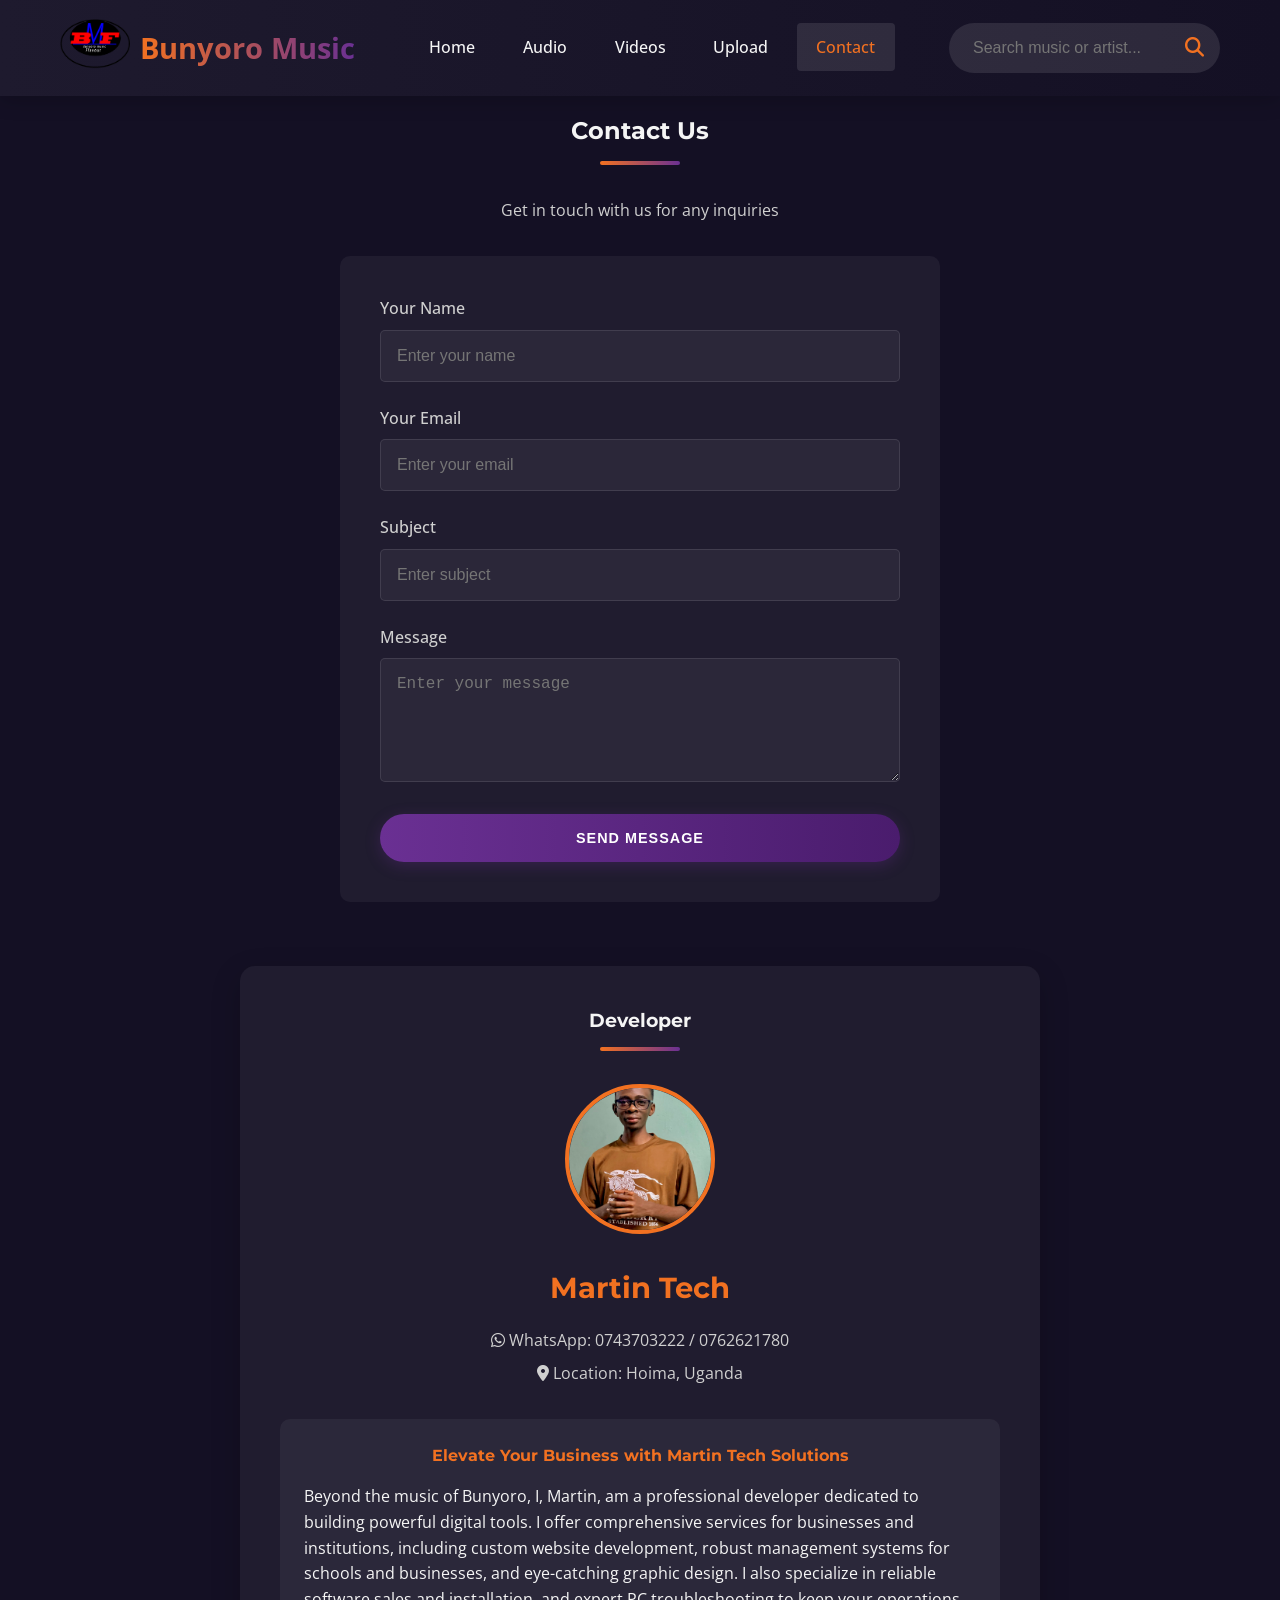
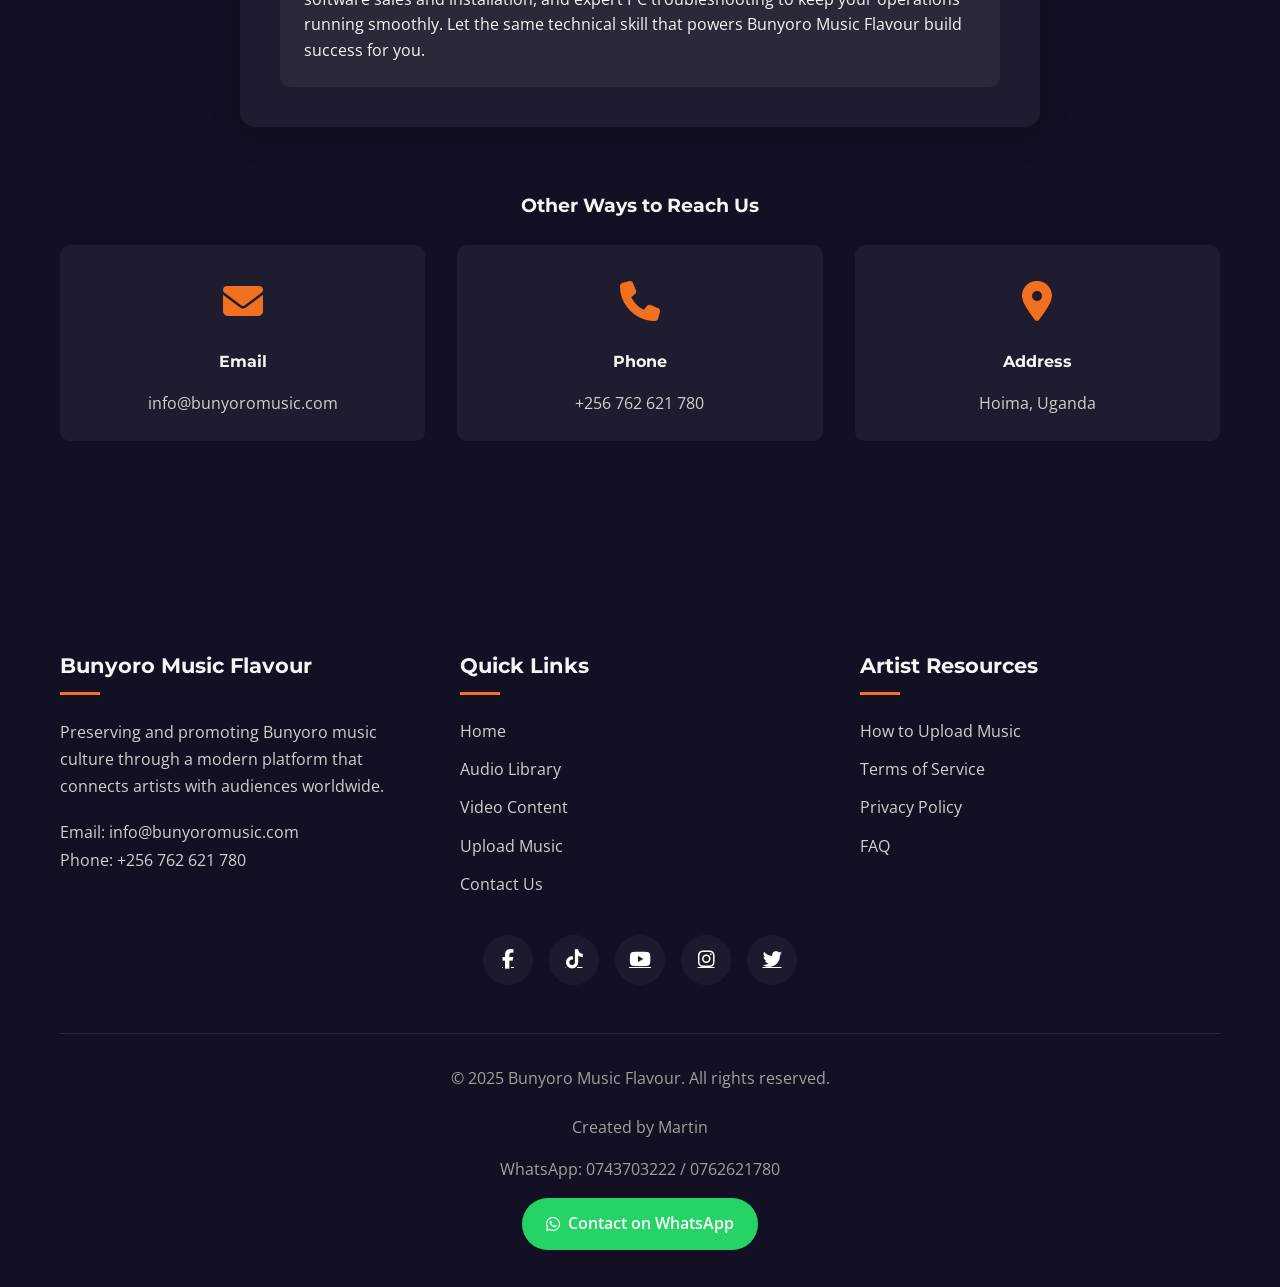
<file: contact.html>
<!DOCTYPE html>
<html lang="en">
<head>
    <meta charset="UTF-8">
    <meta name="viewport" content="width=device-width, initial-scale=1.0">
    <title>Contact Us | Bunyoro Music Flavour</title>
    <link rel="stylesheet" href="https://cdnjs.cloudflare.com/ajax/libs/font-awesome/6.4.0/css/all.min.css">
    <link href="https://fonts.googleapis.com/css2?family=Montserrat:wght@400;500;600;700&family=Open+Sans:wght@300;400;600&display=swap" rel="stylesheet">
    <!--favicon-->
    <link rel="icon" type="image/png" href="bmf.png">
    <link rel="shortcut icon" type="image/png" href="favicon.png">
    <link rel="stylesheet" href="style.css">
</head>
<body>
    <!-- Header -->
    <header class="header">
        <div class="container header-content">
            <div class="logo">
                <a href="index.html" style="display: flex; align-items: center; text-decoration: none;">
                    <div class="logo-icon"><img src="bmf.png" alt="Bunyoro Music Flavour Logo"></div>
                    <div class="logo-text">Bunyoro Music</div>
                </a>
            </div>
            
            <ul class="nav-menu">
                <li><a class="nav-link" href="index.html">Home</a></li>
                <li><a class="nav-link" href="audio.html">Audio</a></li>
                <li><a class="nav-link" href="videos.html">Videos</a></li>
                <li><a class="nav-link" href="upload.html">Upload</a></li>
                <li><a class="nav-link active" href="contact.html">Contact</a></li>
            </ul>
            
            <div class="search-container">
                <input type="text" placeholder="Search music or artist...">
                <button class="search-btn">
                    <i class="fas fa-search"></i>
                </button>
            </div>
        </div>
    </header>
    
    <!-- Main Content Area -->
    <div class="main-content">
        <section class="section section-darker" style="padding-top: 2rem;">
            <div class="container">
                <h2 class="section-title">Contact Us</h2>
                <p style="text-align: center; margin-bottom: 2rem; color: var(--gray-light);">Get in touch with us for any inquiries</p>
                
                <div class="form-container">
                    <form id="contact-form">
                        <div class="form-group">
                            <label for="contactName">Your Name</label>
                            <input type="text" id="contactName" class="form-control" placeholder="Enter your name" required>
                        </div>
                        
                        <div class="form-group">
                            <label for="contactEmail">Your Email</label>
                            <input type="email" id="contactEmail" class="form-control" placeholder="Enter your email" required>
                        </div>
                        
                        <div class="form-group">
                            <label for="contactSubject">Subject</label>
                            <input type="text" id="contactSubject" class="form-control" placeholder="Enter subject" required>
                        </div>
                        
                        <div class="form-group">
                            <label for="contactMessage">Message</label>
                            <textarea id="contactMessage" class="form-control" rows="5" placeholder="Enter your message" required></textarea>
                        </div>
                        
                        <button type="submit" class="btn btn-primary" style="width: 100%;">Send Message</button>
                    </form>
                </div>
                
                <!-- Developer Section -->
                <div class="developer-section">
                    <div class="developer-card">
                        <h3 class="section-title">Developer</h3>
                        <img src="img5.jpg" alt="Martin" class="developer-image">
                        <h3 class="developer-name">Martin Tech</h3>
                        <div class="developer-contact">
                            <p><i class="fab fa-whatsapp"></i> WhatsApp: 0743703222 / 0762621780</p>
                            <p><i class="fas fa-map-marker-alt"></i> Location: Hoima, Uganda</p>
                        </div>
                        <div class="developer-ad">
                            <h4>Elevate Your Business with Martin Tech Solutions</h4>
                            <p>Beyond the music of Bunyoro, I, Martin, am a professional developer dedicated to building powerful digital tools. I offer comprehensive services for businesses and institutions, including custom website development, robust management systems for schools and businesses, and eye-catching graphic design. I also specialize in reliable software sales and installation, and expert PC troubleshooting to keep your operations running smoothly. Let the same technical skill that powers Bunyoro Music Flavour build success for you.</p>
                        </div>
                    </div>
                </div>
                
                <div style="margin-top: 4rem;">
                    <h3 style="text-align: center; margin-bottom: 1.5rem;">Other Ways to Reach Us</h3>
                    <div style="display: grid; grid-template-columns: repeat(auto-fit, minmax(250px, 1fr)); gap: 2rem;">
                        <div style="text-align: center; padding: 1.5rem; background: rgba(255, 255, 255, 0.05); border-radius: 10px;">
                            <div style="font-size: 2.5rem; color: var(--secondary); margin-bottom: 1rem;">
                                <i class="fas fa-envelope"></i>
                            </div>
                            <h4>Email</h4>
                            <p style="color: var(--gray-light);">info@bunyoromusic.com</p>
                        </div>
                        
                        <div style="text-align: center; padding: 1.5rem; background: rgba(255, 255, 255, 0.05); border-radius: 10px;">
                            <div style="font-size: 2.5rem; color: var(--secondary); margin-bottom: 1rem;">
                                <i class="fas fa-phone"></i>
                            </div>
                            <h4>Phone</h4>
                            <p style="color: var(--gray-light);">+256 762 621 780</p>
                        </div>
                        
                        <div style="text-align: center; padding: 1.5rem; background: rgba(255, 255, 255, 0.05); border-radius: 10px;">
                            <div style="font-size: 2.5rem; color: var(--secondary); margin-bottom: 1rem;">
                                <i class="fas fa-map-marker-alt"></i>
                            </div>
                            <h4>Address</h4>
                            <p style="color: var(--gray-light);">Hoima, Uganda</p>
                        </div>
                    </div>
                </div>
            </div>
        </section>
    </div>
    
    <!-- Footer -->
    <footer class="footer">
        <div class="container">
            <div class="footer-content">
                <div class="footer-section">
                    <h3>Bunyoro Music Flavour</h3>
                    <p>Preserving and promoting Bunyoro music culture through a modern platform that connects artists with audiences worldwide.</p>
                    <p>Email: info@bunyoromusic.com<br>Phone: +256 762 621 780</p>
                </div>
                
                <div class="footer-section">
                    <h3>Quick Links</h3>
                    <a href="index.html">Home</a>
                    <a href="audio.html">Audio Library</a>
                    <a href="videos.html">Video Content</a>
                    <a href="upload.html">Upload Music</a>
                    <a href="contact.html">Contact Us</a>
                </div>
                
                <div class="footer-section">
                    <h3>Artist Resources</h3>
                    <a href="upload.html">How to Upload Music</a>
                    <a href="javascript:void(0);">Terms of Service</a>
                    <a href="javascript:void(0);">Privacy Policy</a>
                    <a href="javascript:void(0);">FAQ</a>
                </div>
            </div>
            
            <!-- Social Media Links -->
            <div class="footer-social-links">
                <a href="#" class="social-link"><i class="fab fa-facebook-f"></i></a>
                <a href="#" class="social-link"><i class="fab fa-tiktok"></i></a>
                <a href="https://youtube.com/@bunyoro-music-flavour?si=qi2u_wRQRpTKaEwj" class="social-link"><i class="fab fa-youtube"></i></a>
                <a href="#" class="social-link"><i class="fab fa-instagram"></i></a>
                <a href="#" class="social-link"><i class="fab fa-twitter"></i></a>
            </div>
            
            <div class="footer-bottom">
                <p>&copy; 2025 Bunyoro Music Flavour. All rights reserved.</p>
                <div class="footer-creator">
                    <p>Created by Martin</p>
                    <p>WhatsApp: 0743703222 / 0762621780</p>
                    <a href="https://wa.me/256762621780" class="whatsapp-btn" target="_blank">
                        <i class="fab fa-whatsapp"></i> Contact on WhatsApp
                    </a>
                </div>
            </div>
        </div>
    </footer>
    
    <!-- Floating Button removed
<a href="contact.html" class="float-btn">
    <i class="fas fa-comment"></i>
</a>   -->

    <script src="script.js"></script>
    <script>
        document.getElementById('contact-form').addEventListener('submit', function(e) {
            e.preventDefault();
            alert('Message sent successfully! We will get back to you soon.');
            this.reset();
        });
    </script>
</body>
</html>
</file>
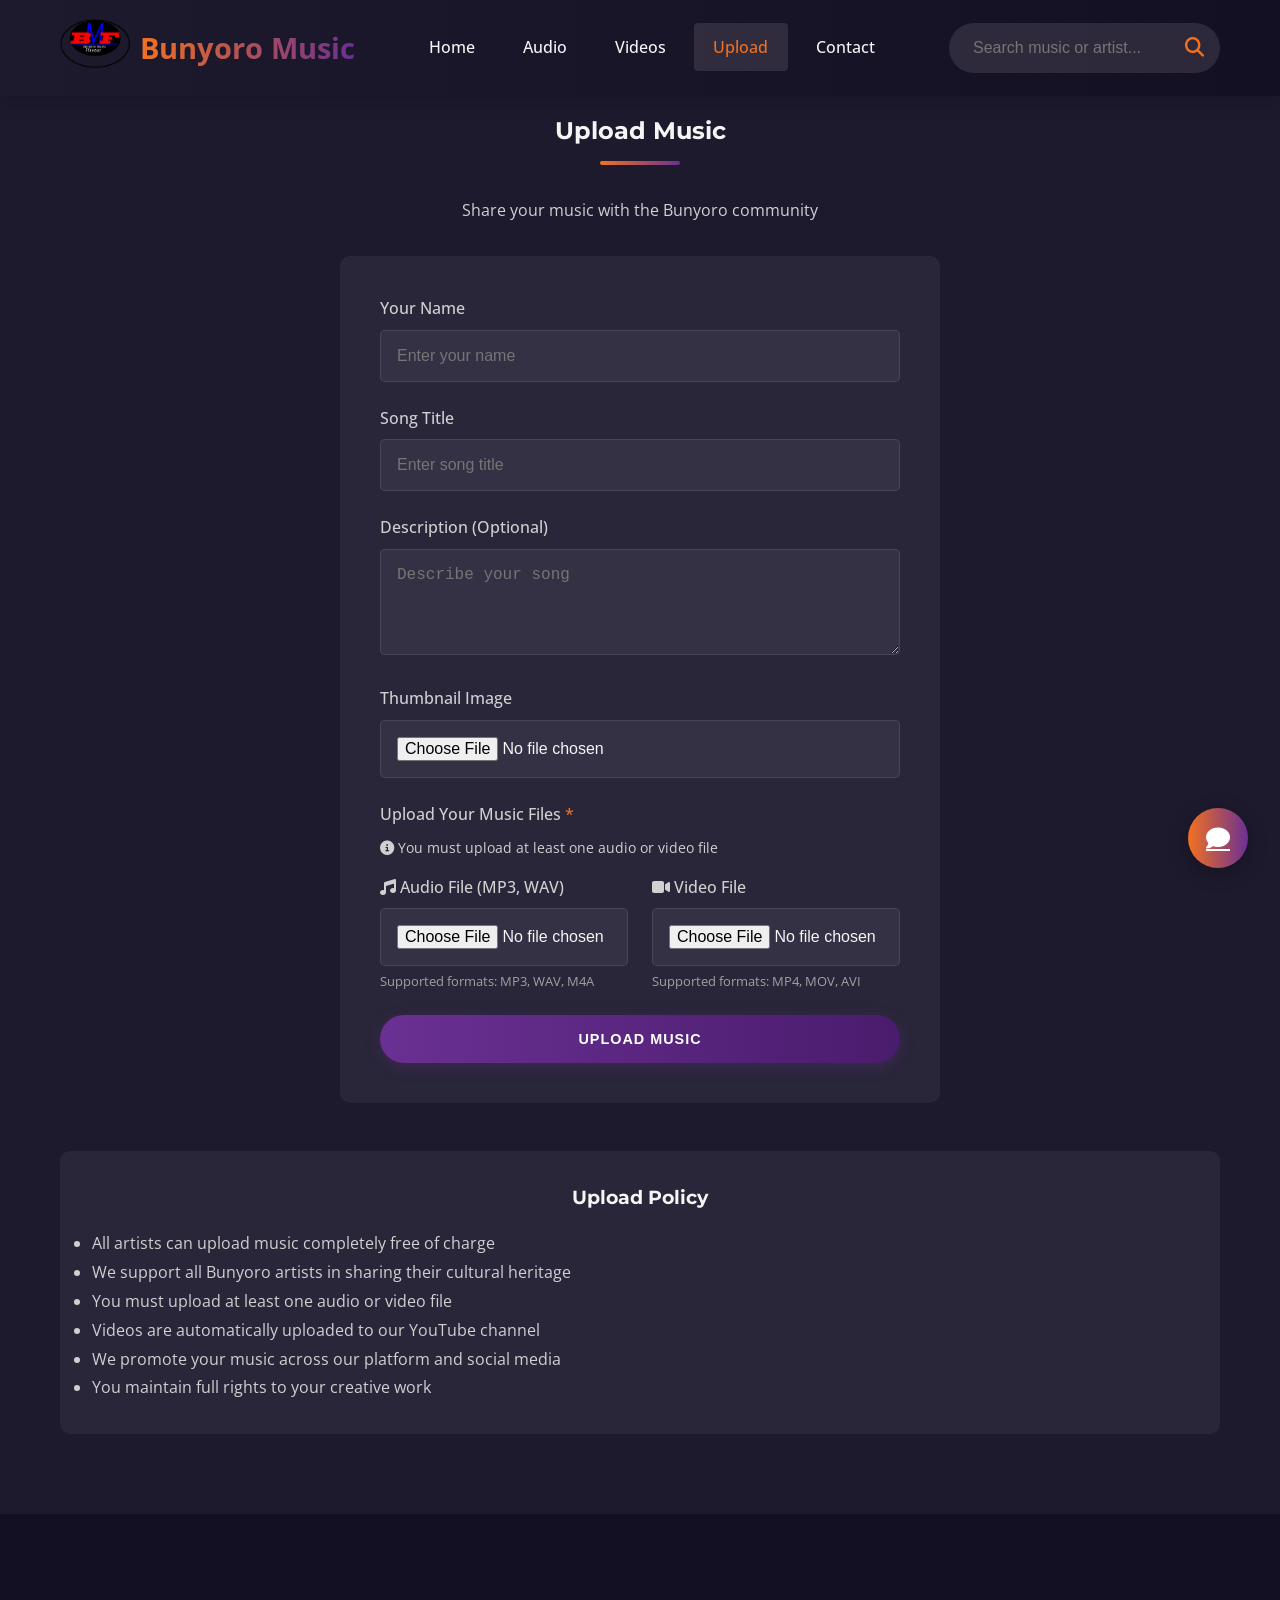
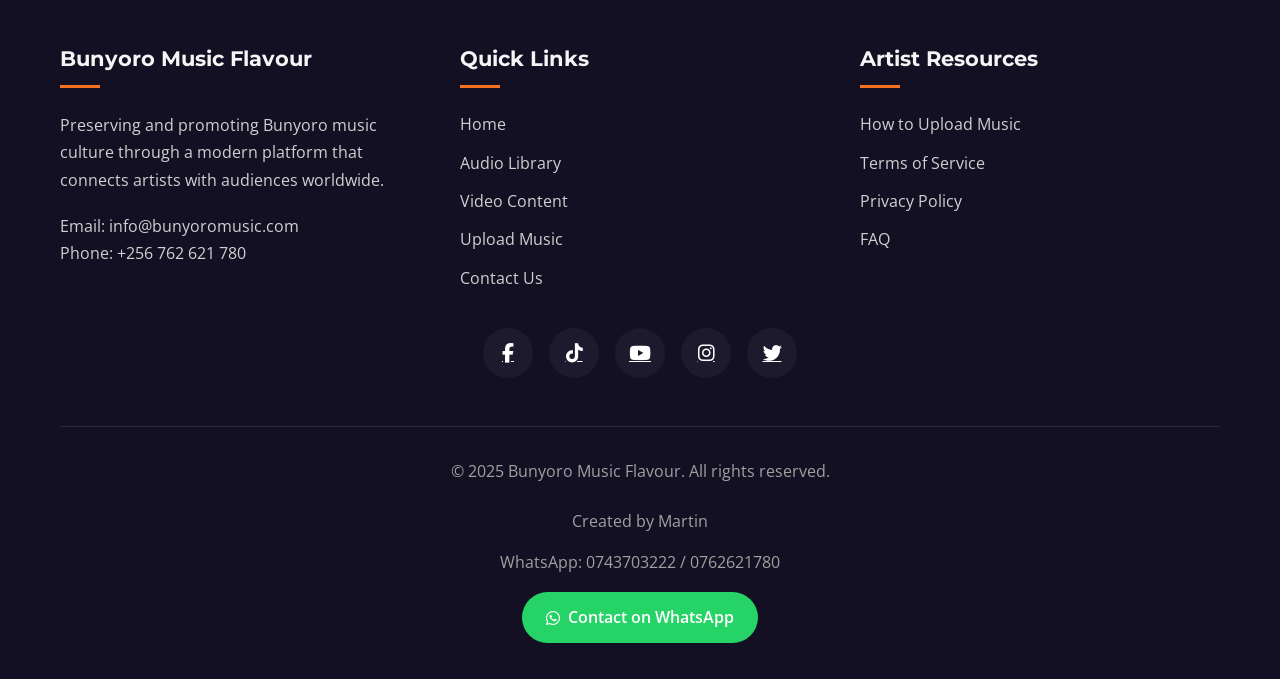
<file: upload.html>
<!DOCTYPE html>
<html lang="en">
<head>
    <meta charset="UTF-8">
    <meta name="viewport" content="width=device-width, initial-scale=1.0">
    <title>Upload Music | Bunyoro Music Flavour</title>
    <link rel="stylesheet" href="https://cdnjs.cloudflare.com/ajax/libs/font-awesome/6.4.0/css/all.min.css">
    <link href="https://fonts.googleapis.com/css2?family=Montserrat:wght@400;500;600;700&family=Open+Sans:wght@300;400;600&display=swap" rel="stylesheet">
    <!--favicon-->
    <link rel="icon" type="image/png" href="bmf.png">
    <link rel="shortcut icon" type="image/png" href="favicon.png">
    <link rel="stylesheet" href="style.css">
    <style>
        /* Additional styles for file upload section */
        .file-upload-grid {
            display: grid;
            grid-template-columns: 1fr 1fr;
            gap: 1.5rem;
        }
        
        .file-upload-item {
            display: flex;
            flex-direction: column;
        }
        
        .file-upload-label {
            display: block;
            margin-bottom: 0.5rem;
            color: var(--gray-light);
            font-weight: 500;
        }
        
        .file-format-info {
            color: var(--gray);
            font-size: 0.8rem;
            margin-top: 0.3rem;
        }
        
        /* Mobile responsive styles */
        @media (max-width: 768px) {
            .file-upload-grid {
                grid-template-columns: 1fr;
                gap: 1rem;
            }
            
            .file-upload-item {
                margin-bottom: 1rem;
            }
        }
    </style>
</head>
<body>
    <!-- Header -->
    <header class="header">
        <div class="container header-content">
            <div class="logo">
                <a href="index.html" style="display: flex; align-items: center; text-decoration: none;">
                    <div class="logo-icon"><img src="bmf.png" alt="Bunyoro Music Flavour Logo"></div>
                    <div class="logo-text">Bunyoro Music</div>
                </a>
            </div>
            
            <ul class="nav-menu">
                <li><a class="nav-link" href="index.html">Home</a></li>
                <li><a class="nav-link" href="audio.html">Audio</a></li>
                <li><a class="nav-link" href="videos.html">Videos</a></li>
                <li><a class="nav-link active" href="upload.html">Upload</a></li>
                <li><a class="nav-link" href="contact.html">Contact</a></li>
            </ul>
            
            <div class="search-container">
                <input type="text" placeholder="Search music or artist...">
                <button class="search-btn">
                    <i class="fas fa-search"></i>
                </button>
            </div>
        </div>
    </header>
    
    <!-- Main Content Area -->
    <div class="main-content">
        <section class="section section-dark" style="padding-top: 2rem;">
            <div class="container">
                <h2 class="section-title">Upload Music</h2>
                <p style="text-align: center; margin-bottom: 2rem; color: var(--gray-light);">Share your music with the Bunyoro community</p>
                
                <div class="form-container">
                    <form id="upload-form">
                        <div class="form-group">
                            <label for="artistName">Your Name</label>
                            <input type="text" id="artistName" class="form-control" placeholder="Enter your name" required>
                        </div>
                        
                        <div class="form-group">
                            <label for="songTitle">Song Title</label>
                            <input type="text" id="songTitle" class="form-control" placeholder="Enter song title" required>
                        </div>
                        
                        <div class="form-group">
                            <label for="songDescription">Description (Optional)</label>
                            <textarea id="songDescription" class="form-control" rows="4" placeholder="Describe your song"></textarea>
                        </div>
                        
                        <div class="form-group">
                            <label for="songThumbnail">Thumbnail Image</label>
                            <input type="file" id="songThumbnail" class="form-control" accept="image/*" required>
                        </div>
                        
                        <!-- File Upload Section with Mobile-Friendly Layout -->
                        <div class="form-group">
                            <label>Upload Your Music Files <span style="color: var(--secondary);">*</span></label>
                            <p style="color: var(--gray-light); font-size: 0.9rem; margin-bottom: 1rem;">
                                <i class="fas fa-info-circle"></i> You must upload at least one audio or video file
                            </p>
                            
                            <div class="file-upload-grid">
                                <div class="file-upload-item">
                                    <label for="audioFile" class="file-upload-label">
                                        <i class="fas fa-music"></i> Audio File (MP3, WAV)
                                    </label>
                                    <input type="file" id="audioFile" class="form-control" accept="audio/*">
                                    <p class="file-format-info">
                                        Supported formats: MP3, WAV, M4A
                                    </p>
                                </div>
                                
                                <div class="file-upload-item">
                                    <label for="videoFile" class="file-upload-label">
                                        <i class="fas fa-video"></i> Video File
                                    </label>
                                    <input type="file" id="videoFile" class="form-control" accept="video/*">
                                    <p class="file-format-info">
                                        Supported formats: MP4, MOV, AVI
                                    </p>
                                </div>
                            </div>
                            
                            <div id="file-requirement-message" style="display: none; background: rgba(242, 113, 33, 0.1); border-left: 4px solid var(--secondary); padding: 0.8rem; margin-top: 1rem; border-radius: 4px;">
                                <p style="color: var(--secondary); margin: 0; font-size: 0.9rem;">
                                    <i class="fas fa-exclamation-triangle"></i> Please upload at least one audio or video file
                                </p>
                            </div>
                        </div>
                        
                        <button type="submit" class="btn btn-primary" style="width: 100%;">Upload Music</button>
                    </form>
                </div>
                
                <div style="margin-top: 3rem; background: rgba(255, 255, 255, 0.05); padding: 2rem; border-radius: 10px;">
                    <h3 style="text-align: center; margin-bottom: 1rem;">Upload Policy</h3>
                    <ul style="color: var(--gray-light); line-height: 1.8;">
                        <li>All artists can upload music completely free of charge</li>
                        <li>We support all Bunyoro artists in sharing their cultural heritage</li>
                        <li>You must upload at least one audio or video file</li>
                        <li>Videos are automatically uploaded to our YouTube channel</li>
                        <li>We promote your music across our platform and social media</li>
                        <li>You maintain full rights to your creative work</li>
                    </ul>
                </div>
            </div>
        </section>
    </div>
    
    <!-- Footer -->
    <footer class="footer">
        <div class="container">
            <div class="footer-content">
                <div class="footer-section">
                    <h3>Bunyoro Music Flavour</h3>
                    <p>Preserving and promoting Bunyoro music culture through a modern platform that connects artists with audiences worldwide.</p>
                    <p>Email: info@bunyoromusic.com<br>Phone: +256 762 621 780</p>
                </div>
                
                <div class="footer-section">
                    <h3>Quick Links</h3>
                    <a href="index.html">Home</a>
                    <a href="audio.html">Audio Library</a>
                    <a href="videos.html">Video Content</a>
                    <a href="upload.html">Upload Music</a>
                    <a href="contact.html">Contact Us</a>
                </div>
                
                <div class="footer-section">
                    <h3>Artist Resources</h3>
                    <a href="upload.html">How to Upload Music</a>
                    <a href="javascript:void(0);">Terms of Service</a>
                    <a href="javascript:void(0);">Privacy Policy</a>
                    <a href="javascript:void(0);">FAQ</a>
                </div>
            </div>
            
            <!-- Social Media Links -->
            <div class="footer-social-links">
                <a href="#" class="social-link"><i class="fab fa-facebook-f"></i></a>
                <a href="#" class="social-link"><i class="fab fa-tiktok"></i></a>
                <a href="https://youtube.com/@bunyoro-music-flavour?si=qi2u_wRQRpTKaEwj" class="social-link"><i class="fab fa-youtube"></i></a>
                <a href="#" class="social-link"><i class="fab fa-instagram"></i></a>
                <a href="#" class="social-link"><i class="fab fa-twitter"></i></a>
            </div>
            
            <div class="footer-bottom">
                <p>&copy; 2025 Bunyoro Music Flavour. All rights reserved.</p>
                <div class="footer-creator">
                    <p>Created by Martin</p>
                    <p>WhatsApp: 0743703222 / 0762621780</p>
                    <a href="https://wa.me/256762621780" class="whatsapp-btn" target="_blank">
                        <i class="fab fa-whatsapp"></i> Contact on WhatsApp
                    </a>
                </div>
            </div>
        </div>
    </footer>
    
    <!-- Floating Button -->
    <a href="contact.html" class="float-btn">
        <i class="fas fa-comment"></i>
    </a>

    <script src="script.js"></script>
    <script>
        document.getElementById('upload-form').addEventListener('submit', function(e) {
            e.preventDefault();
            
            const audioFile = document.getElementById('audioFile').files[0];
            const videoFile = document.getElementById('videoFile').files[0];
            const requirementMessage = document.getElementById('file-requirement-message');
            
            // Check if at least one file is uploaded
            if (!audioFile && !videoFile) {
                requirementMessage.style.display = 'block';
                
                // Scroll to the requirement message
                requirementMessage.scrollIntoView({ behavior: 'smooth', block: 'center' });
                return false;
            } else {
                requirementMessage.style.display = 'none';
            }
            
            // If validation passes, show success message
            alert('Music uploaded successfully! In a real application, this would connect to the server.');
            this.reset();
        });

        // Hide requirement message when user starts selecting files
        document.getElementById('audioFile').addEventListener('change', function() {
            document.getElementById('file-requirement-message').style.display = 'none';
        });

        document.getElementById('videoFile').addEventListener('change', function() {
            document.getElementById('file-requirement-message').style.display = 'none';
        });
    </script>
</body>
</html>
</file>
<file: style.css>
:root {
    --primary: #6a3093;
    --primary-dark: #4a1c6d;
    --secondary: #f27121;
    --secondary-dark: #d45a12;
    --accent: #00b4db;
    --dark: #1e1a2e;
    --darker: #141024;
    --light: #f5f5f5;
    --lighter: #ffffff;
    --gray: #a0a0a0;
    --gray-light: #d0d0d0;
    --success: #38ef7d;
}

* {
    margin: 0;
    padding: 0;
    box-sizing: border-box;
}

body {
    background-color: var(--darker);
    color: var(--light);
    font-family: 'Open Sans', sans-serif;
    line-height: 1.6;
    overflow-x: hidden;
}

h1, h2, h3, h4, h5 {
    font-family: 'Montserrat', sans-serif;
    font-weight: 700;
    margin-bottom: 1rem;
}

.container {
    width: 100%;
    max-width: 1200px;
    margin: 0 auto;
    padding: 0 20px;
}

/* Header Styles */
.header {
    background: linear-gradient(to right, var(--dark), var(--darker));
    padding: 1.2rem 0;
    position: fixed;
    width: 100%;
    top: 0;
    z-index: 1000;
    box-shadow: 0 4px 20px rgba(0, 0, 0, 0.2);
}

.header-content {
    display: flex;
    justify-content: space-between;
    align-items: center;
}

.logo {
    display: flex;
    align-items: center;
    cursor: pointer;
}

.logo-icon {
    margin-right: 10px;
}

.logo-icon img {
    width: 70px;
    height: 50px;
}

.logo-text {
    font-size: 1.8rem;
    font-weight: 700;
    background: linear-gradient(to right, var(--secondary), var(--primary));
    -webkit-background-clip: text;
    -webkit-text-fill-color: transparent;
}

.nav-menu {
    display: flex;
    list-style: none;
}

.nav-link {
    color: var(--light);
    text-decoration: none;
    padding: 0.8rem 1.2rem;
    margin: 0 0.3rem;
    border-radius: 4px;
    transition: all 0.3s ease;
    font-weight: 500;
    cursor: pointer;
}

.nav-link:hover, .nav-link.active {
    background: rgba(255, 255, 255, 0.1);
    color: var(--secondary);
}

.search-container {
    display: flex;
    align-items: center;
    background: rgba(255, 255, 255, 0.1);
    border-radius: 30px;
    padding: 0.5rem 1rem;
    transition: all 0.3s ease;
}

.search-container:focus-within {
    background: rgba(255, 255, 255, 0.15);
    box-shadow: 0 0 0 2px var(--secondary);
}

.search-container input {
    background: transparent;
    border: none;
    color: var(--light);
    padding: 0.5rem;
    width: 220px;
    outline: none;
    font-size: 1rem;
}

.search-btn {
    background: transparent;
    border: none;
    color: var(--secondary);
    cursor: pointer;
    font-size: 1.2rem;
}

/* Main Content Area */
.main-content {
    margin-top: 80px;
    min-height: calc(100vh - 180px);
}

/* Hero Section */
.hero {
    background: linear-gradient(rgba(0, 0, 0, 0.7), rgba(0, 0, 0, 0.7)), url('img7.jpg') no-repeat center center/cover;
    height: 80vh;
    display: flex;
    align-items: center;
    text-align: center;
}

.hero-content {
    max-width: 800px;
    margin: 0 auto;
}

.hero-title {
    font-size: 3.5rem;
    margin-bottom: 1.5rem;
    background: linear-gradient(to right, var(--secondary), var(--primary));
    -webkit-background-clip: text;
    -webkit-text-fill-color: transparent;
}

.hero-description {
    font-size: 1.2rem;
    margin-bottom: 2.5rem;
    color: var(--gray-light);
}

/* Buttons */
.btn {
    display: inline-block;
    padding: 1rem 2rem;
    border-radius: 50px;
    text-decoration: none;
    font-weight: 600;
    text-transform: uppercase;
    letter-spacing: 1px;
    transition: all 0.3s ease;
    border: none;
    cursor: pointer;
    font-size: 0.9rem;
}

.btn-primary {
    background: linear-gradient(to right, var(--primary), var(--primary-dark));
    color: white;
    box-shadow: 0 4px 15px rgba(106, 48, 147, 0.3);
}

.btn-primary:hover {
    transform: translateY(-3px);
    box-shadow: 0 8px 25px rgba(106, 48, 147, 0.4);
}

.btn-secondary {
    background: linear-gradient(to right, var(--secondary), var(--secondary-dark));
    color: white;
    box-shadow: 0 4px 15px rgba(242, 113, 33, 0.3);
}

.btn-secondary:hover {
    transform: translateY(-3px);
    box-shadow: 0 8px 25px rgba(242, 113, 33, 0.4);
}

.btn-outline {
    background: transparent;
    color: var(--secondary);
    border: 2px solid var(--secondary);
}

.btn-outline:hover {
    background: var(--secondary);
    color: white;
}

/* Section Styles */
.section {
    padding: 5rem 0;
}

.section-title {
    text-align: center;
    margin-bottom: 3rem;
    position: relative;
}

.section-title:after {
    content: '';
    position: absolute;
    bottom: -15px;
    left: 50%;
    transform: translateX(-50%);
    width: 80px;
    height: 4px;
    background: linear-gradient(to right, var(--secondary), var(--primary));
    border-radius: 2px;
}

.section-dark {
    background: var(--dark);
}

.section-darker {
    background: var(--darker);
}

/* Development Notice */
.dev-notice {
    background: linear-gradient(135deg, var(--primary), var(--secondary));
    margin: 2rem auto;
    border-radius: 10px;
    text-align: center;
    max-width: 800px;
    box-shadow: 0 10px 30px rgba(0, 0, 0, 0.3);
    animation: pulseNotice 3s infinite;
    height: 120px;
    display: flex;
    align-items: center;
    justify-content: center;
}

.dev-notice p {
    font-size: 1.2rem;
    font-weight: 600;
    color: white;
    margin: 0;
}

@keyframes pulseNotice {
    0%, 50% {
        opacity: 1;
        transform: scale(1);
    }
    
    55%, 95% {
        opacity: 0.7;
        transform: scale(0.8);
    }
    100% {
        opacity: 1;
        transform: scale(1);
    }
}

/* Music Grid */
.music-grid {
    display: grid;
    grid-template-columns: repeat(auto-fill, minmax(280px, 1fr));
    gap: 2rem;
    margin-top: 2rem;
}

.music-card {
    background: rgba(255, 255, 255, 0.05);
    border-radius: 10px;
    overflow: hidden;
    transition: all 0.3s ease;
    position: relative;
}

.music-card:hover {
    transform: translateY(-10px);
    box-shadow: 0 15px 30px rgba(0, 0, 0, 0.3);
}

.music-thumb {
    width: 100%;
    height: 200px;
    object-fit: cover;
}

.music-info {
    padding: 1.5rem;
}

.music-title {
    font-size: 1.2rem;
    margin-bottom: 0.5rem;
    white-space: nowrap;
    overflow: hidden;
    text-overflow: ellipsis;
}

.music-artist {
    color: var(--secondary);
    margin-bottom: 1.2rem;
    font-size: 0.9rem;
}

.music-actions {
    display: flex;
    justify-content: space-between;
}

.action-btn {
    background: rgba(255, 255, 255, 0.1);
    border: none;
    color: white;
    padding: 0.6rem 1rem;
    border-radius: 50px;
    cursor: pointer;
    transition: all 0.3s ease;
    font-size: 0.9rem;
    display: flex;
    align-items: center;
    gap: 0.5rem;
}

.action-btn:hover {
    background: var(--secondary);
    transform: translateY(-2px);
}

/* Video Section */
.video-section {
    background: linear-gradient(rgba(0, 0, 0, 0.8), rgba(0, 0, 0, 0.8)), url('https://images.unsplash.com/photo-1493225457124-a3eb161ffa5f?ixlib=rb-4.0.3&ixid=M3wxMjA3fDB8MHxwaG90by1wYWdlfHx8fGVufDB8fHx8fA%3D%3D&auto=format&fit=crop&w=1470&q=80') fixed;
    background-size: cover;
}

.video-container {
    display: grid;
    grid-template-columns: repeat(auto-fit, minmax(300px, 1fr));
    gap: 2rem;
}

.video-card {
    background: rgba(255, 255, 255, 0.05);
    border-radius: 10px;
    overflow: hidden;
    transition: all 0.3s ease;
}

.video-card:hover {
    transform: translateY(-5px);
    box-shadow: 0 10px 25px rgba(0, 0, 0, 0.3);
}

.video-thumb {
    width: 100%;
    height: 180px;
    object-fit: cover;
}

.video-info {
    padding: 1.5rem;
}

.video-title {
    font-size: 1.1rem;
    margin-bottom: 0.5rem;
}

.video-artist {
    color: var(--secondary);
    margin-bottom: 1.2rem;
    font-size: 0.9rem;
}

.video-views {
    color: var(--gray-light);
    font-size: 0.8rem;
    margin-bottom: 1rem;
}

/* YouTube Videos Section */
.youtube-video-card {
    background: rgba(255, 255, 255, 0.05);
    border-radius: 10px;
    overflow: hidden;
    transition: all 0.3s ease;
}

.youtube-video-card:hover {
    transform: translateY(-5px);
    box-shadow: 0 10px 25px rgba(0, 0, 0, 0.3);
}

.youtube-video-thumb {
    width: 100%;
    height: 180px;
    object-fit: cover;
    cursor: pointer;
}

.youtube-video-info {
    padding: 1.5rem;
}

.youtube-video-title {
    font-size: 1.1rem;
    margin-bottom: 0.5rem;
    display: -webkit-box;
    -webkit-line-clamp: 2;
    -webkit-box-orient: vertical;
    overflow: hidden;
}

.youtube-video-views {
    color: var(--secondary);
    margin-bottom: 1.2rem;
    font-size: 0.9rem;
}

/* Forms */
.form-container {
    max-width: 600px;
    margin: 0 auto;
    background: rgba(255, 255, 255, 0.05);
    padding: 2.5rem;
    border-radius: 10px;
}

.form-group {
    margin-bottom: 1.5rem;
}

.form-group label {
    display: block;
    margin-bottom: 0.5rem;
    color: var(--gray-light);
    font-weight: 500;
}

.form-control {
    width: 100%;
    padding: 1rem;
    border: 1px solid rgba(255, 255, 255, 0.1);
    border-radius: 5px;
    background: rgba(255, 255, 255, 0.05);
    color: var(--light);
    font-size: 1rem;
    transition: all 0.3s ease;
}

.form-control:focus {
    outline: none;
    border-color: var(--secondary);
    box-shadow: 0 0 0 2px rgba(242, 113, 33, 0.2);
}

/* Subscription Section */
.subscribe-section {
    text-align: center;
    background: linear-gradient(to right, var(--primary-dark), var(--secondary-dark));
    padding: 4rem 0;
    border-radius: 10px;
}

.subscribe-form {
    display: flex;
    justify-content: center;
    margin-top: 2rem;
    flex-wrap: wrap;
    gap: 1rem;
}

.subscribe-input {
    padding: 1rem 1.5rem;
    border: none;
    border-radius: 50px;
    background: rgba(255, 255, 255, 0.15);
    color: white;
    font-size: 1rem;
    outline: none;
    width: 320px;
    backdrop-filter: blur(10px);
}

.subscribe-input::placeholder {
    color: rgba(255, 255, 255, 0.7);
}

.subscribe-input:focus {
    background: rgba(255, 255, 255, 0.2);
    box-shadow: 0 0 0 2px white;
}

/* Social Media */
.social-links {
    display: flex;
    justify-content: center;
    gap: 1.5rem;
    margin-top: 2rem;
}

.social-link {
    display: flex;
    align-items: center;
    justify-content: center;
    width: 50px;
    height: 50px;
    border-radius: 50%;
    background: var(--dark);
    color: white;
    font-size: 1.2rem;
    transition: all 0.3s ease;
}

.social-link:hover {
    transform: translateY(-5px);
    background: var(--secondary);
}

/* Footer */
.footer {
    background: var(--darker);
    padding: 4rem 0 2rem;
    margin-top: 4rem;
}

.footer-content {
    display: grid;
    grid-template-columns: repeat(auto-fit, minmax(250px, 1fr));
    gap: 2.5rem;
}

.footer-section h3 {
    font-size: 1.3rem;
    margin-bottom: 1.5rem;
    position: relative;
    padding-bottom: 0.8rem;
}

.footer-section h3:after {
    content: '';
    position: absolute;
    bottom: 0;
    left: 0;
    width: 40px;
    height: 3px;
    background: var(--secondary);
}

.footer-section p {
    color: var(--gray-light);
    margin-bottom: 1.2rem;
    line-height: 1.7;
}

.footer-section a {
    display: block;
    color: var(--gray-light);
    margin-bottom: 0.8rem;
    text-decoration: none;
    transition: all 0.3s ease;
}

.footer-section a:hover {
    color: var(--secondary);
    transform: translateX(5px);
}

.footer-bottom {
    text-align: center;
    margin-top: 3rem;
    padding-top: 2rem;
    border-top: 1px solid rgba(255, 255, 255, 0.1);
    color: var(--gray);
}

.footer-creator {
    margin-top: 1.5rem;
    display: flex;
    flex-direction: column;
    align-items: center;
    gap: 1rem;
}

.whatsapp-btn {
    display: inline-flex;
    align-items: center;
    gap: 0.5rem;
    background: #25D366;
    color: white;
    padding: 0.8rem 1.5rem;
    border-radius: 50px;
    text-decoration: none;
    font-weight: 600;
    transition: all 0.3s ease;
}

.whatsapp-btn:hover {
    transform: translateY(-3px);
    box-shadow: 0 5px 15px rgba(37, 211, 102, 0.4);
}

.footer-social-links {
    display: flex;
    justify-content: center;
    gap: 1rem;
    margin-top: 1.5rem;
}

/* Floating Button */
.float-btn {
    position: fixed;
    bottom: 2rem;
    right: 2rem;
    width: 60px;
    height: 60px;
    background: linear-gradient(to right, var(--secondary), var(--primary));
    color: white;
    border-radius: 50%;
    display: flex;
    align-items: center;
    justify-content: center;
    font-size: 1.5rem;
    box-shadow: 0 5px 20px rgba(0, 0, 0, 0.3);
    z-index: 100;
    transition: all 0.3s ease;
    animation: pulse 2s infinite;
}

.float-btn:hover {
    transform: scale(1.1) rotate(10deg);
}

/* YouTube Player Modal */
.youtube-modal {
    display: none;
    position: fixed;
    top: 0;
    left: 0;
    width: 100%;
    height: 100%;
    background: rgba(0, 0, 0, 0.9);
    z-index: 2000;
    justify-content: center;
    align-items: center;
}

.youtube-modal-content {
    position: relative;
    width: 90%;
    max-width: 800px;
    background: var(--dark);
    border-radius: 10px;
    overflow: hidden;
}

.youtube-modal-close {
    position: absolute;
    top: 10px;
    right: 10px;
    background: rgba(0, 0, 0, 0.7);
    color: white;
    border: none;
    width: 30px;
    height: 30px;
    border-radius: 50%;
    cursor: pointer;
    z-index: 2001;
    display: flex;
    align-items: center;
    justify-content: center;
}

.youtube-player-container {
    position: relative;
    width: 100%;
    height: 0;
    padding-bottom: 56.25%; /* 16:9 aspect ratio */
}

.youtube-player-container iframe {
    position: absolute;
    top: 0;
    left: 0;
    width: 100%;
    height: 100%;
    border: none;
}

.loading-spinner {
    text-align: center;
    padding: 3rem;
    color: var(--gray);
}

.loading-spinner i {
    font-size: 2rem;
    margin-bottom: 1rem;
    animation: spin 1s linear infinite;
}

@keyframes spin {
    0% { transform: rotate(0deg); }
    100% { transform: rotate(360deg); }
}

@keyframes pulse {
    0% { box-shadow: 0 0 0 0 rgba(242, 113, 33, 0.7); }
    70% { box-shadow: 0 0 0 12px rgba(242, 113, 33, 0); }
    100% { box-shadow: 0 0 0 0 rgba(242, 113, 33, 0); }
}

/* Animations */
@keyframes fadeIn {
    from { opacity: 0; transform: translateY(20px); }
    to { opacity: 1; transform: translateY(0); }
}

/* Responsive Design */
@media (max-width: 992px) {
    .hero-title {
        font-size: 2.8rem;
    }
    
    .search-container input {
        width: 180px;
    }
}

@media (max-width: 768px) {
    .header-content {
        flex-direction: column;
        gap: 1rem;
    }
    
    .nav-menu {
        margin-top: 1rem;
        flex-wrap: wrap;
        justify-content: center;
    }
    
    .search-container {
        width: 100%;
        max-width: 400px;
        margin-top: 1rem;
    }
    
    .search-container input {
        width: 100%;
    }
    
    .hero-title {
        font-size: 2.3rem;
    }
    
    .hero-description {
        font-size: 1rem;
    }
    
    .music-grid, .video-container {
        grid-template-columns: 1fr;
    }
    
    .subscribe-input {
        width: 100%;
    }
}

@media (max-width: 576px) {
    .form-container {
        padding: 1.5rem;
    }
    
    .hero-title {
        font-size: 2rem;
    }
    
    .dev-notice {
        height: auto;
        padding: 1.5rem;
    }
}
/* Add these styles to the existing styles.css */

/* Artist Section */
.artist-options {
    display: grid;
    grid-template-columns: repeat(auto-fit, minmax(300px, 1fr));
    gap: 2rem;
    margin-top: 2rem;
}

.artist-option {
    background: rgba(255, 255, 255, 0.05);
    padding: 2.5rem 2rem;
    border-radius: 10px;
    text-align: center;
    transition: all 0.3s ease;
}

.artist-option:hover {
    transform: translateY(-5px);
    box-shadow: 0 15px 30px rgba(0, 0, 0, 0.2);
}

.artist-option h3 {
    font-size: 1.5rem;
    margin-bottom: 1rem;
}

.artist-option p {
    color: var(--gray-light);
    margin-bottom: 1.5rem;
    line-height: 1.7;
}

/* Developer Section */
.developer-section {
    margin-top: 4rem;
    text-align: center;
}

.developer-card {
    background: rgba(255, 255, 255, 0.05);
    border-radius: 15px;
    padding: 2.5rem;
    max-width: 800px;
    margin: 0 auto;
    box-shadow: 0 10px 30px rgba(0, 0, 0, 0.2);
}

.developer-image {
    width: 150px;
    height: 150px;
    border-radius: 50%;
    object-fit: cover;
    margin: 0 auto 1.5rem;
    border: 4px solid var(--secondary);
}

.developer-name {
    font-size: 1.8rem;
    margin-bottom: 1rem;
    color: var(--secondary);
}

.developer-contact {
    margin-bottom: 2rem;
    color: var(--gray-light);
}

.developer-contact p {
    margin-bottom: 0.5rem;
}

.developer-ad {
    background: rgba(255, 255, 255, 0.05);
    padding: 1.5rem;
    border-radius: 10px;
    margin-top: 1.5rem;
    text-align: left;
}

.developer-ad h4 {
    color: var(--secondary);
    margin-bottom: 1rem;
    text-align: center;
}

/* Ads Section */
.ads-container {
    display: grid;
    grid-template-columns: repeat(auto-fit, minmax(250px, 1fr));
    gap: 1.5rem;
    margin-top: 2rem;
}

.ad-placeholder {
    background: rgba(255, 255, 255, 0.05);
    height: 200px;
    border-radius: 10px;
    display: flex;
    align-items: center;
    justify-content: center;
    color: var(--gray);
    font-size: 1.1rem;
    transition: all 0.3s ease;
}

.ad-placeholder:hover {
    background: rgba(255, 255, 255, 0.08);
    color: var(--secondary);
}

/* Wave Decoration */
.wave {
    position: absolute;
    bottom: 0;
    left: 0;
    width: 100%;
    overflow: hidden;
    line-height: 0;
}
</file>
